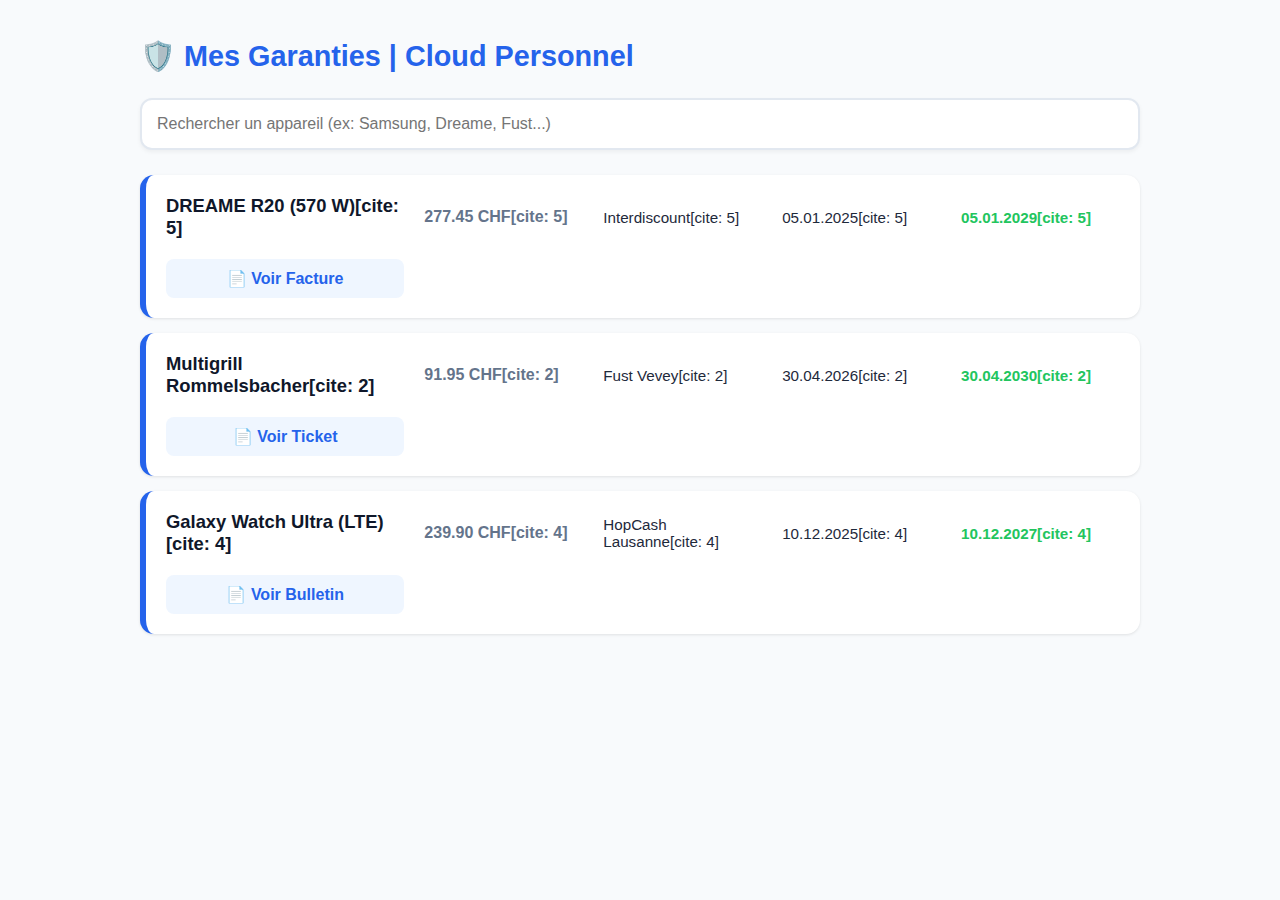
<file: index.html>
<!DOCTYPE html>
<html lang="fr">
<head>
    <meta charset="UTF-8">
    <meta name="viewport" content="width=device-width, initial-scale=1.0">
    <title>Mes Garanties | Cloud Alexandre Nguyen</title>
    <style>
        :root {
            --primary: #2563eb;
            --bg: #f8fafc;
            --text: #1e293b;
            --success: #22c55e;
            --danger: #ef4444;
            --card-bg: #ffffff;
        }
        body { 
            font-family: -apple-system, BlinkMacSystemFont, "Segoe UI", Roboto, sans-serif; 
            background: var(--bg); 
            color: var(--text); 
            margin: 0; 
            padding: 20px; 
        }
        .container { max-width: 1000px; margin: 0 auto; }
        h1 { 
            font-size: 1.8rem; 
            margin-bottom: 25px; 
            display: flex; 
            align-items: center; 
            gap: 12px;
            color: var(--primary);
        }
        .search-box { 
            width: 100%; 
            padding: 15px; 
            border: 2px solid #e2e8f0; 
            border-radius: 12px; 
            font-size: 16px; 
            margin-bottom: 25px; 
            box-sizing: border-box; 
            transition: all 0.2s;
            box-shadow: 0 2px 4px rgba(0,0,0,0.05);
        }
        .search-box:focus { 
            border-color: var(--primary); 
            outline: none; 
            box-shadow: 0 0 0 3px rgba(37, 99, 235, 0.1);
        }
        
        .grid { display: grid; gap: 15px; }
        
        .card { 
            background: var(--card-bg); 
            padding: 20px; 
            border-radius: 14px; 
            box-shadow: 0 1px 3px rgba(0,0,0,0.1); 
            border-left: 6px solid var(--primary);
            transition: transform 0.2s;
        }
        .card:hover { transform: translateY(-2px); }
        
        .card-header { 
            display: flex; 
            justify-content: space-between; 
            align-items: flex-start; 
            margin-bottom: 15px; 
            border-bottom: 1px solid #f1f5f9;
            padding-bottom: 10px;
        }
        .product-name { font-weight: bold; font-size: 1.15rem; color: #0f172a; }
        .price { font-weight: 600; color: #64748b; }
        
        .info-row { 
            display: flex; 
            justify-content: space-between; 
            font-size: 0.95rem; 
            margin: 8px 0; 
        }
        .label { color: #64748b; font-weight: 500; }
        .date-fin { font-weight: bold; color: var(--success); }
        
        .btn-link { 
            display: block; 
            text-align: center; 
            background: #eff6ff; 
            padding: 10px; 
            border-radius: 8px; 
            text-decoration: none; 
            color: var(--primary); 
            font-weight: 600; 
            margin-top: 15px;
            transition: background 0.2s;
        }
        .btn-link:hover { background: #dbeafe; }

        @media (min-width: 768px) {
            .card { 
                display: grid; 
                grid-template-columns: 1.5fr 1fr 1fr 1fr 1fr; 
                align-items: center; 
                gap: 20px; 
                border-left: 6px solid var(--primary); 
            }
            .card-header { border-bottom: none; margin-bottom: 0; padding-bottom: 0; display: contents; }
            .info-row { display: contents; }
            .btn-link { margin-top: 0; }
            .label { display: none; } /* On cache les labels sur PC car les colonnes suffisent */
        }
    </style>
</head>
<body>

<div class="container">
    <h1>🛡️ Mes Garanties | Cloud Personnel</h1>
    
    <input type="text" id="searchInput" class="search-box" onkeyup="searchFilter()" placeholder="Rechercher un appareil (ex: Samsung, Dreame, Fust...)">

    <div id="warrantyList" class="grid">
        
        <!-- ARTICLE 1 : ASPIRATEUR DREAME -->
        <div class="card">
            <div class="card-header">
                <span class="product-name">DREAME R20 (570 W)[cite: 5]</span>
                <span class="price">277.45 CHF[cite: 5]</span>
            </div>
            <div class="info-row">
                <span class="label">Lieu :</span>
                <span>Interdiscount[cite: 5]</span>
            </div>
            <div class="info-row">
                <span class="label">Achat :</span>
                <span>05.01.2025[cite: 5]</span>
            </div>
            <div class="info-row">
                <span class="label">Fin :</span>
                <span class="date-fin">05.01.2029[cite: 5]</span>
            </div>
            <a href="factures/aspirateurdreamer20.pdf" class="btn-link" target="_blank">📄 Voir Facture</a>
        </div>

        <!-- ARTICLE 2 : MULTIGRILL FUST -->
        <div class="card">
            <div class="card-header">
                <span class="product-name">Multigrill Rommelsbacher[cite: 2]</span>
                <span class="price">91.95 CHF[cite: 2]</span>
            </div>
            <div class="info-row">
                <span class="label">Lieu :</span>
                <span>Fust Vevey[cite: 2]</span>
            </div>
            <div class="info-row">
                <span class="label">Achat :</span>
                <span>30.04.2026[cite: 2]</span>
            </div>
            <div class="info-row">
                <span class="label">Fin :</span>
                <span class="date-fin">30.04.2030[cite: 2]</span>
            </div>
            <a href="factures/Scanned_20260501_162754.pdf" class="btn-link" target="_blank">📄 Voir Ticket</a>
        </div>

        <!-- ARTICLE 3 : GALAXY WATCH ULTRA -->
        <div class="card">
            <div class="card-header">
                <span class="product-name">Galaxy Watch Ultra (LTE)[cite: 4]</span>
                <span class="price">239.90 CHF[cite: 4]</span>
            </div>
            <div class="info-row">
                <span class="label">Lieu :</span>
                <span>HopCash Lausanne[cite: 4]</span>
            </div>
            <div class="info-row">
                <span class="label">Achat :</span>
                <span>10.12.2025[cite: 4]</span>
            </div>
            <div class="info-row">
                <span class="label">Fin :</span>
                <span class="date-fin">10.12.2027[cite: 4]</span>
            </div>
            <a href="factures/galaxy watch ultra 2025.pdf" class="btn-link" target="_blank">📄 Voir Bulletin</a>
        </div>

    </div>
</div>

<script>
    function searchFilter() {
        let input = document.getElementById('searchInput').value.toUpperCase();
        let cards = document.getElementsByClassName('card');
        
        for (let i = 0; i < cards.length; i++) {
            let text = cards[i].innerText.toUpperCase();
            cards[i].style.display = text.includes(input) ? "" : "none";
        }
    }
</script>

</body>
</html>
</file>
